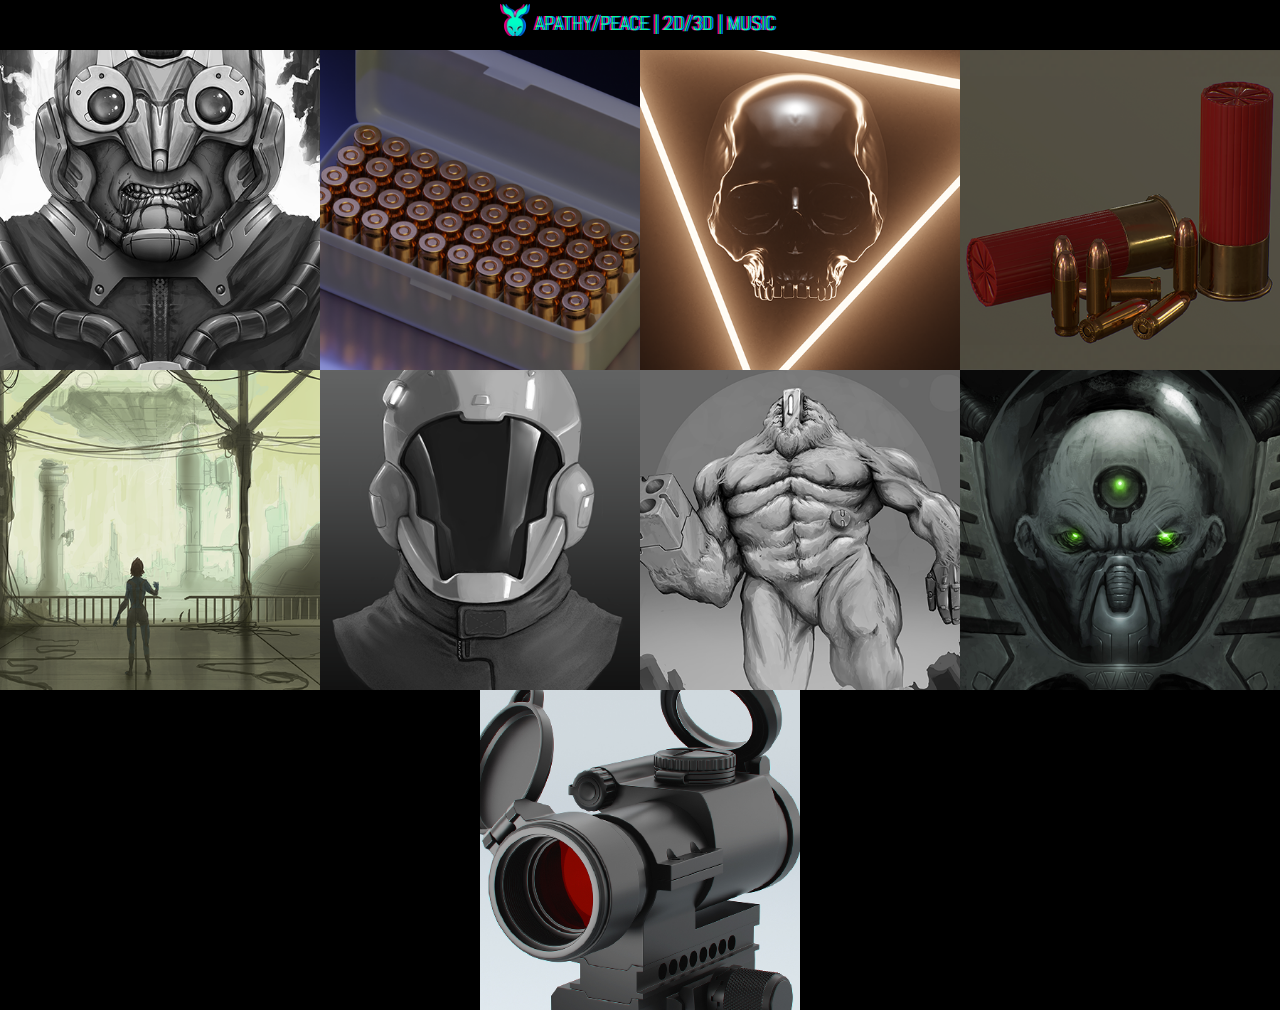
<file: home/index.html>
<!doctype html>
<html>
<head>
	<meta charset="utf-8">
	<meta http-equiv="x-ua-compatible" content="ie=edge">
	<meta name="viewport" content="width=device-width, initial-scale=1.0">
	<title>A P A T H Y / P E A C E</title>
	<link rel="stylesheet" href="../css/app.css">
	<link href="../css/jquery.fancybox.css" rel="stylesheet"/>
	<link rel="icon" type="image/png" href="favicon.png" sizes="16x16">
	<script src="../js/jquery.js"></script>
	<script src="../js/jquery.fancybox.js"></script>
</head>

<body>
	<header><div class="header-icon"></div>APATHY/PEACE  |  <a href="../home/">2D/3D</a>  |  <a href="../music/">MUSIC</a></header>

		<div class="content">
			<div class="pcardholder">
				<div class="pcardcontainer">
					<a href="..\portfolio\images\death-rattle-soldat.png" data-fancybox="portfolio">
					<div class="pcard" id="deathrattlesoldat"></div></a>
				</div>

				<div class="pcardcontainer">
					<a href="..\portfolio\images\9mm_bullets.png" data-fancybox="portfolio">
					<div class="pcard" id="bullets"></div></a>
				</div>

				<div class="pcardcontainer">
					<a href="..\portfolio\images\lighttriskull.png" data-fancybox="portfolio">
					<div class="pcard" id="lighttriskull"> </div></a>
				</div>

				<div class="pcardcontainer">
					<a href="..\portfolio\images\shotgunshell.png" data-fancybox="portfolio">
					<div class="pcard" id="shotgunshell"> </div></a>
				</div>

				<div class="pcardcontainer">
					<a href="..\portfolio\images\foxsoilder.png" data-fancybox="portfolio">
					<div class="pcard" id="foxsoilder"></div></a>
				</div>

				<div class="pcardcontainer">
					<a href="..\portfolio\images\spacehelmet.png" data-fancybox="portfolio">
					<div class="pcard" id="spacehelmet"></div></a>
				</div>

				<div class="pcardcontainer">
					<a href="..\portfolio\images\technodemon.png" data-fancybox="portfolio">
					<div class="pcard" id="technodemon"> </div></a>
				</div>

				<div class="pcardcontainer">
					<a href="..\portfolio\images\mechanicus.png" data-fancybox="portfolio">
					<div class="pcard" id="mechanicus"> </div></a>
				</div>

				<div class="pcardcontainer">
					<a href="..\portfolio\images\aimpoint.png" data-fancybox="portfolio">
					<div class="pcard" id="aimpoint"> </div></a>
				</div>
			</div>
		</div>
</body>
</html>
</file>
<file: css/app.css>
@import url('https://fonts.googleapis.com/css2?family=Abel&display=swap');
body {
	font-family: 'Abel', sans-serif;
	margin:0;
	background: #000000;
	text-align: center;
}
a:link, a:visited {
	color:#04ff9b;
	text-decoration: none;
}
a:link:hover {
	text-decoration: underline wavy;
}
.player{
	border-radius: 4px;
  box-shadow: 2px 1px 0px rgba(0, 120, 255, 1), -2px 2px 0px rgba(255, 0, 144, 1);
	padding:1px;
	min-width:100px;
	max-width:500px;
	height:40px;
	background-color: rgba(50, 50, 50, 1);
}
.songtitle{
	margin-top: 5px;
	color: rgba(100, 255, 180, 1);
	float: left;
	text-shadow: 2px 0px rgba(0, 120, 255, 1), -2px 0px rgba(255, 0, 144, 1);
}
.header-icon{
	display: inline-block;
	background-image: url("../portfolio/images/bunny192.png");
	background-size: cover;
	transform: scale(2);
	margin-right:10px;
	index: 10;
	width:20px;
	height:20px;
}
header{
	color:#04ff9b;
	text-shadow: 2px 0px #0078ff, -2px 0px #ff0090;
	margin-top: 10px;
	font-size: 20px;
	height: 40px;
	border-bottom: 0px solid #0f0f1e;
}
.content{
	margin: auto;
	max-width: 1600px;
}
.pcardholder{
	background: rgba(0,0,0,0.8);
	height: 100%;
	font-size:0;
}
.pcardcontainer{
	background: linear-gradient(0deg, rgba(0,0,0,1) 0%, rgba(0,0,0,0) 100%);
	position: relative;
	overflow: hidden;
	display: inline-block;
	width: 25%;
	height: 100%;
}
.pcard{
	background-size: cover;
	background-repeat: no-repeat;
	width: 100%;
	padding-top: 100%;
	filter: opacity(100%) contrast(100%);
	transition: 0.2s;
}
.pcard:hover{
	transform:scale(1.02);
	filter:opacity(100%) contrast(130%);
}
/* Portfolio ID's */
#deathrattlesoldat{background-image: url("../portfolio/images/tn_death-rattle-soldat.png");}
#lighttriskull{background-image: url("../portfolio/images/tn_lighttriskull.png");}
#bullets{background-image: url("../portfolio/images/tn_9mm_bullets.png");}
#shotgunshell{background-image: url("../portfolio/images/tn_shotgunshell.png");}
#foxsoilder{background-image: url("../portfolio/images/tn_foxsoilder.png");}
#spacehelmet{background-image: url("../portfolio/images/tn_spacehelmet.png");}
#technodemon{background-image: url("../portfolio/images/tn_technodemon.png");}
#mechanicus{background-image: url("../portfolio/images/tn_mechanicus.png");}
#aimpoint{background-image: url("../portfolio/images/tn_aimpoint.png");}
</file>
